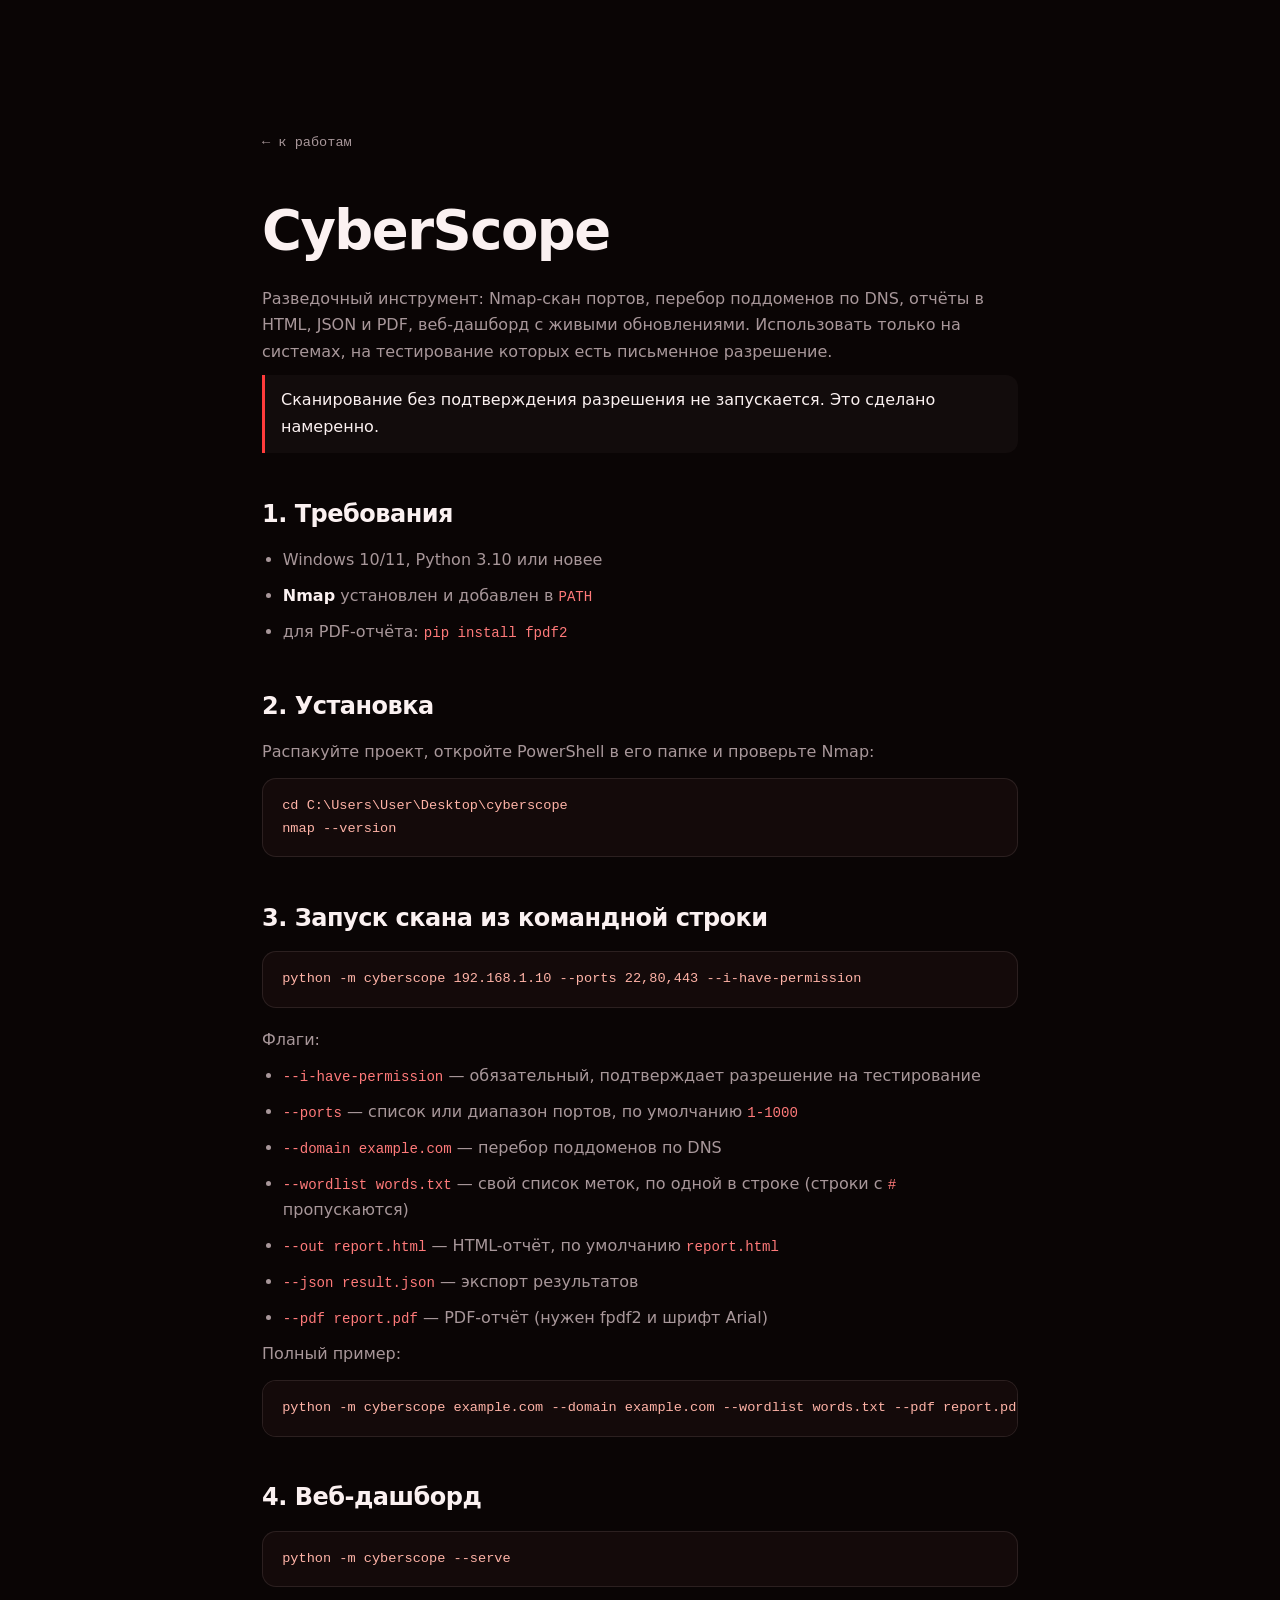
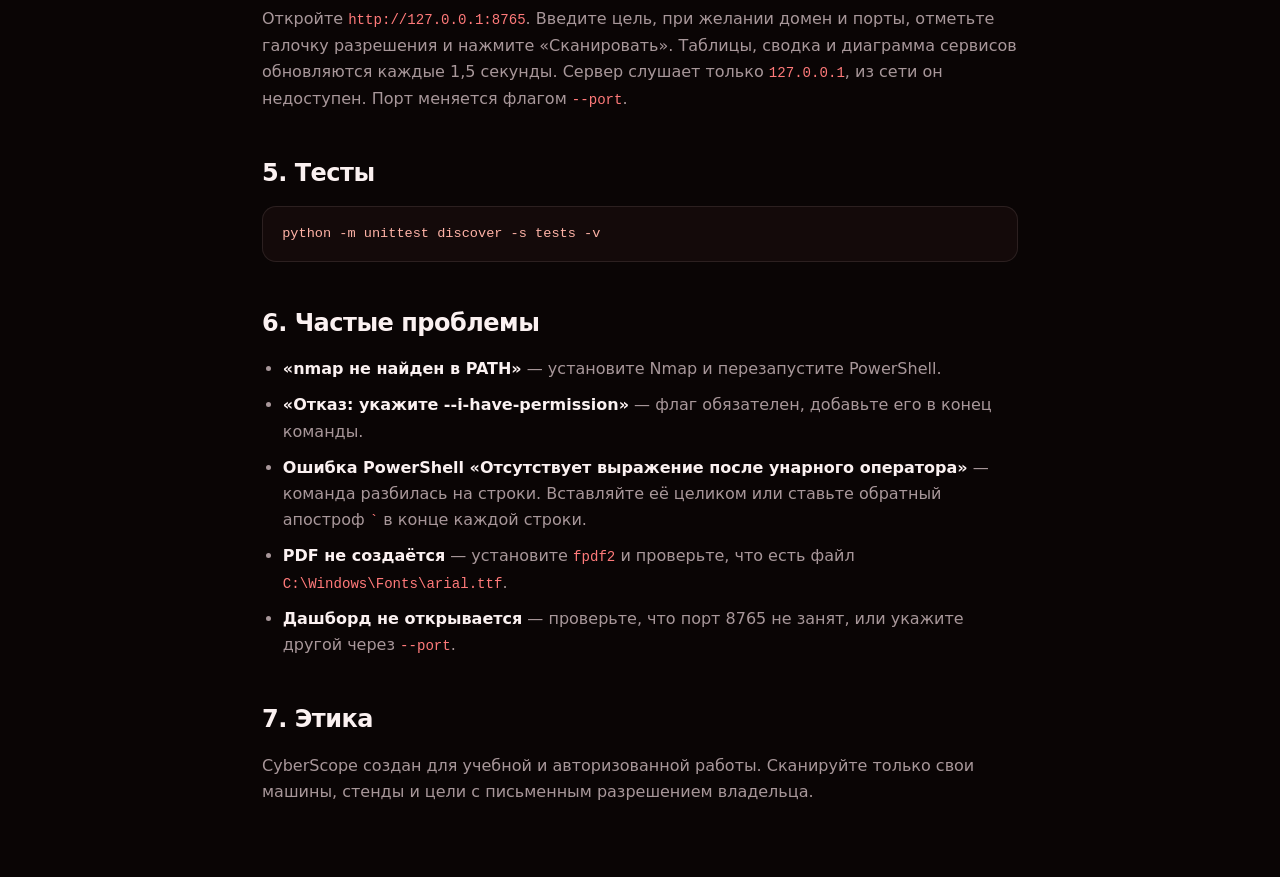
<file: cyberscope.html>
<!DOCTYPE html>
<html lang="ru" data-theme="dark">
<head>
<meta charset="utf-8">
<meta name="viewport" content="width=device-width,initial-scale=1">
<title>CyberScope — инструкция</title>
<link rel="stylesheet" href="css/style.css">
<style>
.guide{max-width:820px;margin:0 auto;padding:8rem 2rem 4rem;position:relative;z-index:2}
.guide h1{font-family:var(--display);font-size:clamp(2.2rem,5vw,3.4rem);letter-spacing:-1.5px;margin-bottom:.6rem}
.guide h2{font-family:var(--display);font-size:1.5rem;margin:2.6rem 0 .8rem;letter-spacing:-.5px}
.guide p,.guide li{color:var(--muted);margin-bottom:.6rem}
.guide ol,.guide ul{padding-left:1.3rem}
.guide strong{color:var(--text)}
.guide pre{background:var(--bg2);border:1px solid var(--line);border-radius:14px;padding:1rem 1.2rem;overflow-x:auto;font-family:var(--mono);font-size:.85rem;color:var(--mint);margin:.8rem 0 1.2rem}
.guide code{font-family:var(--mono);font-size:.88em;color:var(--acc2)}
.note{border-left:3px solid var(--acc);padding:.8rem 1rem;background:var(--surface);border-radius:0 12px 12px 0;color:var(--text)!important}
.back{display:inline-flex;margin-bottom:2rem;font-family:var(--mono);font-size:.85rem;color:var(--muted)}
.back:hover{color:var(--acc)}
</style>
</head>
<body>
<canvas class="bg-canvas" aria-hidden="true"></canvas>
<main class="guide">
  <a class="back" href="index.html#works">← к работам</a>
  <h1>CyberScope</h1>
  <p>Разведочный инструмент: Nmap-скан портов, перебор поддоменов по DNS, отчёты в HTML, JSON и PDF, веб-дашборд с живыми обновлениями. Использовать только на системах, на тестирование которых есть письменное разрешение.</p>

  <div class="note">Сканирование без подтверждения разрешения не запускается. Это сделано намеренно.</div>

  <h2>1. Требования</h2>
  <ul>
    <li>Windows 10/11, Python 3.10 или новее</li>
    <li><a href="https://nmap.org/download.html" target="_blank" rel="noopener noreferrer"><strong>Nmap</strong></a> установлен и добавлен в <code>PATH</code></li>
    <li>для PDF-отчёта: <code>pip install fpdf2</code></li>
  </ul>

  <h2>2. Установка</h2>
  <p>Распакуйте проект, откройте PowerShell в его папке и проверьте Nmap:</p>
  <pre>cd C:\Users\User\Desktop\cyberscope
nmap --version</pre>

  <h2>3. Запуск скана из командной строки</h2>
  <pre>python -m cyberscope 192.168.1.10 --ports 22,80,443 --i-have-permission</pre>
  <p>Флаги:</p>
  <ul>
    <li><code>--i-have-permission</code> — обязательный, подтверждает разрешение на тестирование</li>
    <li><code>--ports</code> — список или диапазон портов, по умолчанию <code>1-1000</code></li>
    <li><code>--domain example.com</code> — перебор поддоменов по DNS</li>
    <li><code>--wordlist words.txt</code> — свой список меток, по одной в строке (строки с <code>#</code> пропускаются)</li>
    <li><code>--out report.html</code> — HTML-отчёт, по умолчанию <code>report.html</code></li>
    <li><code>--json result.json</code> — экспорт результатов</li>
    <li><code>--pdf report.pdf</code> — PDF-отчёт (нужен fpdf2 и шрифт Arial)</li>
  </ul>
  <p>Полный пример:</p>
  <pre>python -m cyberscope example.com --domain example.com --wordlist words.txt --pdf report.pdf --json result.json --i-have-permission</pre>

  <h2>4. Веб-дашборд</h2>
  <pre>python -m cyberscope --serve</pre>
  <p>Откройте <code>http://127.0.0.1:8765</code>. Введите цель, при желании домен и порты, отметьте галочку разрешения и нажмите «Сканировать». Таблицы, сводка и диаграмма сервисов обновляются каждые 1,5 секунды. Сервер слушает только <code>127.0.0.1</code>, из сети он недоступен. Порт меняется флагом <code>--port</code>.</p>

  <h2>5. Тесты</h2>
  <pre>python -m unittest discover -s tests -v</pre>

  <h2>6. Частые проблемы</h2>
  <ul>
    <li><strong>«nmap не найден в PATH»</strong> — установите Nmap и перезапустите PowerShell.</li>
    <li><strong>«Отказ: укажите --i-have-permission»</strong> — флаг обязателен, добавьте его в конец команды.</li>
    <li><strong>Ошибка PowerShell «Отсутствует выражение после унарного оператора»</strong> — команда разбилась на строки. Вставляйте её целиком или ставьте обратный апостроф <code>`</code> в конце каждой строки.</li>
    <li><strong>PDF не создаётся</strong> — установите <code>fpdf2</code> и проверьте, что есть файл <code>C:\Windows\Fonts\arial.ttf</code>.</li>
    <li><strong>Дашборд не открывается</strong> — проверьте, что порт 8765 не занят, или укажите другой через <code>--port</code>.</li>
  </ul>

  <h2>7. Этика</h2>
  <p>CyberScope создан для учебной и авторизованной работы. Сканируйте только свои машины, стенды и цели с письменным разрешением владельца.</p>
</main>
<script src="js/main.js"></script>
</body>
</html>
</file>
<file: css/style.css>
:root{
  --bg:#0a0505;--bg2:#140a0a;--surface:rgba(255,220,220,.035);--surface-2:rgba(255,220,220,.07);
  --line:rgba(255,220,220,.1);--line-strong:rgba(255,220,220,.2);
  --text:#fbf1f1;--muted:#a8979a;--muted-2:#6e5a5c;
  --acc:#ff3b3b;--acc2:#ff7a7a;--mint:#ffb3a7;--violet:#ff9e9e;
  --grad:linear-gradient(120deg,#ff2d2d 0%,#ff5c5c 50%,#ff9466 100%);
  --rgb:255,59,59;
  --display:"Syne","Segoe UI",system-ui,sans-serif;
  --body:"Manrope","Segoe UI",system-ui,sans-serif;
  --mono:"JetBrains Mono",Consolas,monospace;
  --ease:cubic-bezier(.16,1,.3,1);
}
html[data-theme="light"]{
  --bg:#fdf5f5;--bg2:#ffffff;--surface:rgba(90,10,10,.035);--surface-2:rgba(90,10,10,.06);
  --line:rgba(90,10,10,.1);--line-strong:rgba(90,10,10,.2);
  --text:#1f0d0d;--muted:#7a5a5a;--muted-2:#a88d8d;
  --acc:#d91c1c;--acc2:#ff4d4d;--mint:#b91c1c;--violet:#9f1239;
  --grad:linear-gradient(120deg,#c81d1d 0%,#f04438 60%,#ff8a65 100%);
  --rgb:200,30,30;
}
*,*::before,*::after{box-sizing:border-box;margin:0;padding:0}
html{scroll-behavior:smooth;scroll-padding-top:90px}
body{font-family:var(--body);background:var(--bg);color:var(--text);line-height:1.65;overflow-x:hidden;transition:background .5s,color .5s;-webkit-font-smoothing:antialiased}
body.is-locked{overflow:hidden}
a{color:inherit;text-decoration:none}
button{font:inherit;color:inherit;background:none;border:none;cursor:pointer}
img{display:block;max-width:100%}
::selection{background:var(--acc);color:#fff}
::-webkit-scrollbar{width:8px}::-webkit-scrollbar-thumb{background:var(--grad);border-radius:8px}

.bg-canvas{position:fixed;inset:0;z-index:0;pointer-events:none;width:100%;height:100%}
.bg-aurora{position:fixed;inset:-25%;z-index:0;pointer-events:none;filter:blur(30px);animation:drift 24s ease-in-out infinite alternate;background:
  radial-gradient(38% 32% at 12% 18%,rgba(var(--rgb),.16),transparent 70%),
  radial-gradient(34% 30% at 88% 12%,rgba(255,122,122,.12),transparent 70%),
  radial-gradient(40% 28% at 60% 92%,rgba(255,148,102,.08),transparent 70%)}
@keyframes drift{to{transform:translate(3%,-2%) rotate(2deg)}}
.grain{position:fixed;inset:0;z-index:1;pointer-events:none;opacity:.05;background-image:url("data:image/svg+xml;utf8,<svg xmlns='http://www.w3.org/2000/svg' width='160' height='160'><filter id='n'><feTurbulence type='fractalNoise' baseFrequency='.9' numOctaves='2' stitchTiles='stitch'/></filter><rect width='100%' height='100%' filter='url(%23n)'/></svg>")}
.scroll-progress{position:fixed;top:0;left:0;height:2px;width:0;background:var(--grad);z-index:200}

.cursor-dot,.cursor-ring{position:fixed;left:0;top:0;pointer-events:none;z-index:500;border-radius:50%;transform:translate(-50%,-50%)}
.cursor-dot{width:8px;height:8px;background:var(--acc);box-shadow:0 0 12px var(--acc)}
.cursor-ring{width:38px;height:38px;border:1px solid var(--acc);opacity:.55;transition:width .25s,height .25s,opacity .25s}
.cursor-ring.hot{width:64px;height:64px;opacity:.9;background:rgba(var(--rgb),.08)}
html.has-cursor body,html.has-cursor a,html.has-cursor button,html.has-cursor input,html.has-cursor textarea{cursor:none}
@media (hover:none),(pointer:coarse){.cursor-dot,.cursor-ring{display:none}}

.preloader{position:fixed;inset:0;z-index:600;background:var(--bg);display:flex;flex-direction:column;align-items:center;justify-content:center;gap:1.4rem;transition:opacity .6s var(--ease),visibility .6s}
.preloader.done{opacity:0;visibility:hidden;pointer-events:none}
.preloader__word{display:flex;gap:.25rem;font-family:var(--display);font-size:clamp(3rem,10vw,6rem);font-weight:800;letter-spacing:-2px}
.preloader__word span{background:var(--grad);-webkit-background-clip:text;background-clip:text;color:transparent;animation:rise .7s var(--ease) both}
.preloader__word span:nth-child(2){animation-delay:.1s}.preloader__word span:nth-child(3){animation-delay:.2s}
@keyframes rise{from{opacity:0;transform:translateY(30px)}}
.preloader__bar{width:min(260px,70vw);height:2px;background:var(--line);overflow:hidden;border-radius:2px}
.preloader__bar i{display:block;height:100%;width:0;background:var(--grad);transition:width .2s}
.preloader__meta{display:flex;gap:1rem;font-family:var(--mono);font-size:.75rem;color:var(--muted);justify-content:space-between;width:min(260px,70vw)}

.nav{position:fixed;top:0;left:0;right:0;z-index:100;background:color-mix(in srgb,var(--bg) 72%,transparent);backdrop-filter:blur(18px);border-bottom:1px solid var(--line)}
.nav__inner{max-width:1240px;margin:auto;padding:.9rem 2rem;display:flex;align-items:center;justify-content:space-between;gap:1.5rem}
.logo{display:flex;align-items:center;gap:.6rem;font-family:var(--display);font-weight:800;font-size:1.05rem;letter-spacing:-.3px}
.logo__mark{display:grid;place-items:center;width:34px;height:34px;border-radius:10px;background:var(--grad);color:#fff;font-weight:800;box-shadow:0 8px 20px -6px rgba(var(--rgb),.6)}
.logo em{font-style:normal;background:var(--grad);-webkit-background-clip:text;background-clip:text;color:transparent}
.nav__links{display:flex;gap:1.3rem}
.nav__links a{font-size:.86rem;font-weight:600;color:var(--muted);position:relative;transition:color .25s}
.nav__links a::after{content:'';position:absolute;left:0;right:0;bottom:-6px;height:2px;background:var(--grad);transform:scaleX(0);transform-origin:left;transition:transform .35s var(--ease)}
.nav__links a:hover{color:var(--text)}
.nav__links a:hover::after{transform:scaleX(1)}
.nav__actions{display:flex;align-items:center;gap:.6rem}
.chip{font-family:var(--mono);font-size:.78rem;padding:.4rem .85rem;border-radius:999px;border:1px solid var(--line);background:var(--surface);transition:.25s}
.chip:hover{border-color:var(--acc);color:var(--acc)}
.theme-toggle{position:relative;width:52px;height:28px;border-radius:999px;border:1px solid var(--line);background:var(--surface);transition:.3s}
.theme-toggle__thumb{position:absolute;top:3px;left:3px;width:20px;height:20px;border-radius:50%;background:var(--grad);transition:transform .4s var(--ease)}
html[data-theme="light"] .theme-toggle__thumb{transform:translateX(24px)}
.burger{display:none;flex-direction:column;gap:5px;padding:6px}
.burger span{width:20px;height:2px;background:var(--text);border-radius:2px;transition:.3s}
.burger.open span:nth-child(1){transform:translateY(7px) rotate(45deg)}
.burger.open span:nth-child(2){opacity:0}
.burger.open span:nth-child(3){transform:translateY(-7px) rotate(-45deg)}

main{position:relative;z-index:2;overflow-x:clip}
.hero{max-width:1240px;width:100%;margin:auto;padding:7.5rem 2rem 2.5rem;display:grid;grid-template-columns:minmax(0,1.05fr) minmax(0,.95fr);gap:3rem;align-items:center}
.eyebrow{display:inline-flex;align-items:center;gap:.6rem;font-family:var(--mono);font-size:.76rem;color:var(--mint);padding:.42rem .95rem;border:1px solid color-mix(in srgb,var(--acc) 35%,transparent);border-radius:999px;background:color-mix(in srgb,var(--acc) 8%,transparent)}
.eyebrow i{width:7px;height:7px;border-radius:50%;background:var(--acc);box-shadow:0 0 10px var(--acc);animation:blink 1.4s infinite}
@keyframes blink{50%{opacity:.2}}
.hero__title{display:flex;flex-direction:column;font-family:var(--display);font-size:clamp(2.2rem,4.2vw,4rem);line-height:1.02;letter-spacing:-2px;font-weight:800;margin:1.4rem 0 1rem;max-width:100%}
.hero__title span{overflow-wrap:anywhere;padding-right:.06em}
.hero__title .grad{background:var(--grad);background-size:200% auto;-webkit-background-clip:text;background-clip:text;color:transparent;animation:shift 7s linear infinite}
@keyframes shift{to{background-position:200% center}}
.role{font-family:var(--mono);font-size:1rem;color:var(--muted);min-height:2em}
.role b{color:var(--text);font-weight:500}
.caret{display:inline-block;width:2px;height:1.1em;background:var(--acc);margin-left:4px;vertical-align:middle;animation:blink 1s steps(2) infinite}
.lead{margin-top:1.2rem;max-width:520px;color:var(--muted)}
.hero__cta{display:flex;gap:.9rem;flex-wrap:wrap;margin-top:2rem}
.btn{display:inline-flex;align-items:center;gap:.5rem;padding:.9rem 1.7rem;border-radius:14px;border:1px solid var(--line-strong);background:var(--surface);font-weight:700;transition:transform .3s var(--ease),box-shadow .3s,border-color .3s}
.btn:hover{border-color:var(--acc);box-shadow:0 0 30px -6px rgba(var(--rgb),.45)}
.btn--primary{background:var(--grad);color:#fff;border-color:transparent;box-shadow:0 12px 30px -10px rgba(var(--rgb),.6)}
.btn--primary:hover{color:#fff}
.magnetic{will-change:transform}
.hero__mini{display:flex;gap:2.4rem;margin-top:2.8rem;flex-wrap:wrap}
.hero__mini strong{display:block;font-family:var(--display);font-size:2rem;font-weight:800;font-variant-numeric:tabular-nums;background:var(--grad);-webkit-background-clip:text;background-clip:text;color:transparent}
.hero__mini small{font-family:var(--mono);font-size:.72rem;color:var(--muted);text-transform:uppercase;letter-spacing:1px}

.hero__media{position:relative;min-width:0;display:grid;place-items:center;perspective:1200px}
.hero__text{min-width:0;position:relative;z-index:2}
.float{animation:floaty 7s ease-in-out infinite}
@keyframes floaty{0%,100%{transform:translateY(0) rotate(0deg)}30%{transform:translateY(-14px) rotate(.6deg)}65%{transform:translateY(8px) rotate(-.5deg)}}
.avatar{position:relative;width:min(360px,100%);aspect-ratio:4/5;transform-style:preserve-3d;will-change:transform}
.avatar__frame{position:absolute;inset:0;border-radius:28px;overflow:hidden;border:1px solid var(--line-strong);background:var(--bg2);box-shadow:0 40px 80px -30px rgba(var(--rgb),.35),0 0 0 1px var(--line);transform:translateZ(20px)}
.avatar__frame img{width:100%;height:100%;object-fit:cover}
.avatar__fallback{position:absolute;inset:0;display:grid;place-items:center;font-family:var(--display);font-size:4rem;font-weight:800;background:var(--grad);color:#fff;opacity:.92}
.avatar__scan{position:absolute;left:0;right:0;height:40%;top:-40%;background:linear-gradient(transparent,rgba(var(--rgb),.2),transparent);animation:scan 4s linear infinite;pointer-events:none}
@keyframes scan{to{top:110%}}
.avatar__rings{position:absolute;inset:-22px;pointer-events:none}
.avatar__rings span{position:absolute;inset:0;border-radius:32px;border:1px dashed rgba(var(--rgb),.3);animation:spin 26s linear infinite}
.avatar__rings span:nth-child(2){inset:-16px;border-color:rgba(255,122,122,.28);animation-duration:40s;animation-direction:reverse}
.avatar__rings span:nth-child(3){inset:-34px;border-style:solid;border-color:rgba(255,148,102,.14);animation-duration:60s}
@keyframes spin{to{transform:rotate(360deg)}}
.badge{position:absolute;padding:.4rem .85rem;border-radius:999px;font-family:var(--mono);font-size:.74rem;background:var(--bg2);border:1px solid var(--line-strong);box-shadow:0 12px 30px -10px rgba(0,0,0,.6);transform:translateZ(60px);animation:bob 5s ease-in-out infinite}
.badge--1{top:6%;left:2%}.badge--2{top:44%;right:2%;animation-delay:-1s}.badge--3{bottom:14%;left:2%;animation-delay:-2s}.badge--4{bottom:2%;right:8%;animation-delay:-3s}
@keyframes bob{50%{transform:translateZ(60px) translateY(-10px)}}
.hud-float{position:absolute;right:0;top:0;padding:.8rem 1rem;border-radius:16px;background:var(--surface-2);backdrop-filter:blur(14px);border:1px solid var(--line);font-family:var(--mono);animation:bob 6s ease-in-out infinite reverse}
.hud-float small{display:block;font-size:.66rem;color:var(--muted);text-transform:uppercase;letter-spacing:1px}
.hud-float strong{font-size:1.4rem;color:var(--acc);font-variant-numeric:tabular-nums}

.marquee{position:relative;z-index:2;overflow:hidden;border-block:1px solid var(--line);background:var(--surface);padding:1.1rem 0}
.marquee__track{display:inline-flex;white-space:nowrap;animation:marquee 34s linear infinite;font-family:var(--mono);font-size:.9rem;color:var(--muted)}
.marquee__track span{padding:0 1.6rem}
@keyframes marquee{to{transform:translateX(-50%)}}

.section{max-width:1240px;margin:auto;padding:7rem 2rem 0;position:relative;z-index:2}
.head{display:grid;grid-template-columns:auto 1fr;gap:.2rem 1.2rem;align-items:end;margin-bottom:2.8rem}
.idx{grid-row:span 2;font-family:var(--mono);font-size:.82rem;color:var(--acc);padding-bottom:.5rem}
.head h2{font-family:var(--display);font-size:clamp(2.1rem,4vw,3.2rem);letter-spacing:-1.5px;line-height:1.05;font-weight:800}
.head p{grid-column:2;color:var(--muted)}

.card{position:relative;background:var(--surface);border:1px solid var(--line);border-radius:22px;backdrop-filter:blur(14px);overflow:hidden;transition:border-color .4s,box-shadow .4s,transform .4s var(--ease)}
.card:hover{border-color:color-mix(in srgb,var(--acc) 40%,transparent);box-shadow:0 0 40px -12px rgba(var(--rgb),.3)}
.card::before{content:'';position:absolute;inset:0;pointer-events:none;background:radial-gradient(420px circle at var(--mx,50%) var(--my,0%),rgba(var(--rgb),.13),transparent 45%);opacity:0;transition:opacity .4s}
.card:hover::before{opacity:1}
.pad{padding:1.8rem}
.card__h{font-family:var(--mono);font-size:.88rem;color:var(--acc2);font-weight:500;margin-bottom:1.2rem}

.about{display:grid;grid-template-columns:1.1fr .9fr;gap:2rem;align-items:start}
.about__text p{font-size:1.1rem;color:var(--text);margin-bottom:1.1rem;padding-left:1rem;border-left:2px solid var(--acc)}
.about__text p:nth-child(2){color:var(--muted);font-size:1rem}
.about__list{margin-top:1.8rem;display:grid;gap:.9rem}
.about__list li{padding:.9rem 1.1rem;border-radius:14px;background:var(--surface);border:1px solid var(--line);color:var(--muted);font-size:.93rem;transition:.3s}
.about__list li:hover{border-color:var(--acc2);transform:translateX(6px)}
.about__list b{color:var(--text);margin-right:.3rem}
.term{padding:0}
.term__bar{display:flex;align-items:center;gap:.45rem;padding:.8rem 1rem;border-bottom:1px solid var(--line);font-family:var(--mono);font-size:.74rem;color:var(--muted)}
.term__bar i{width:11px;height:11px;border-radius:50%}
.term__bar span{margin-left:.6rem}
.term__body{height:330px;padding:1rem 1.2rem;font-family:var(--mono);font-size:.8rem;display:flex;flex-direction:column;justify-content:flex-end;overflow:hidden}
.term__body div{white-space:nowrap;overflow:hidden;text-overflow:ellipsis;animation:fadeUp .4s var(--ease)}
@keyframes fadeUp{from{opacity:0;transform:translateY(8px)}}
.ok{color:var(--mint)}.warn{color:var(--acc2)}.info{color:var(--acc)}.dim{color:var(--muted)}

.filters{display:flex;gap:.5rem;flex-wrap:wrap;margin-bottom:2rem}
.filter{font-family:var(--mono);font-size:.82rem;padding:.5rem 1rem;border-radius:999px;border:1px solid var(--line);color:var(--muted);transition:.3s}
.filter:hover{color:var(--text);border-color:var(--line-strong)}
.filter.is-active{background:var(--grad);color:#fff;border-color:transparent;font-weight:700}

.works{display:grid;grid-template-columns:repeat(auto-fill,minmax(300px,1fr));gap:1.4rem}
.work{cursor:pointer;transform-style:preserve-3d;transition:transform .25s var(--ease),border-color .4s,box-shadow .4s}
.work.is-hidden{display:none}
.work__cover{position:relative;height:170px;overflow:hidden;background:var(--bg2)}
.work__ph{position:absolute;inset:0;display:grid;place-items:center;background:linear-gradient(135deg,var(--bg2),var(--surface-2))}
.work__ph svg{width:72px;height:72px;transform:translateZ(30px);filter:drop-shadow(0 0 14px var(--c,#ff3b3b));transition:transform .6s var(--ease)}
.work:hover .work__ph svg{transform:translateZ(30px) scale(1.12) rotate(-4deg)}
.work__cover::after{content:'';position:absolute;inset:0;background:linear-gradient(transparent 40%,var(--bg) 100%)}
.work__body{padding:1.4rem 1.5rem 1.6rem;position:relative;z-index:1;margin-top:-1rem}
.work__meta{display:flex;justify-content:space-between;font-family:var(--mono);font-size:.72rem;color:var(--muted);margin-bottom:.4rem}
.work h3{font-family:var(--display);font-size:1.45rem;letter-spacing:-.5px;margin-bottom:.4rem;font-weight:700}
.work p{font-size:.92rem;color:var(--muted);min-height:3.2em}
.tags{display:flex;flex-wrap:wrap;gap:.4rem;margin-top:.9rem}
.tag{font-family:var(--mono);font-size:.7rem;padding:.25rem .6rem;border-radius:8px;background:var(--surface-2);color:var(--acc)}
.work__actions{display:flex;gap:.5rem;flex-wrap:wrap;margin-top:1.1rem}
.work__btn{display:inline-flex;align-items:center;gap:.4rem;font-family:var(--mono);font-size:.78rem;padding:.55rem .95rem;border-radius:10px;border:1px solid var(--line-strong);background:var(--surface-2);color:var(--text);transition:transform .25s var(--ease),border-color .25s,box-shadow .25s}
.work__btn:hover{transform:translateY(-2px);border-color:var(--acc);box-shadow:0 8px 20px -10px rgba(var(--rgb),.6)}
.work__btn--primary{background:var(--grad);color:#fff;border-color:transparent;font-weight:700}
.work__btn--primary:hover{color:#fff}

.stack{display:grid;grid-template-columns:repeat(2,1fr);gap:1.4rem}
.skill{margin-bottom:1.1rem}
.skill:last-child{margin-bottom:0}
.skill__top{display:flex;justify-content:space-between;font-size:.92rem;margin-bottom:.4rem}
.skill__top span:last-child{font-family:var(--mono);color:var(--muted)}
.skill__track{height:7px;background:var(--surface-2);border-radius:99px;overflow:hidden}
.skill__track i{display:block;height:100%;width:0;border-radius:99px;background:var(--grad);box-shadow:0 0 12px rgba(var(--rgb),.35);transition:width 1.6s var(--ease)}

.telemetry{display:grid;grid-template-columns:1fr 1fr;gap:1.4rem}
table{width:100%;border-collapse:collapse;font-size:.92rem}
th,td{padding:.7rem .3rem;text-align:left;border-bottom:1px solid var(--line)}
th{font-family:var(--mono);font-size:.72rem;font-weight:500;color:var(--muted);text-transform:uppercase;letter-spacing:1px}
td:last-child{text-align:right;font-family:var(--mono);color:var(--mint)}
tbody tr{transition:background .2s}
tbody tr:hover{background:color-mix(in srgb,var(--acc) 7%,transparent)}
.feed{grid-column:1/-1}
.feed__head{display:flex;justify-content:space-between;align-items:center}
.live{display:flex;align-items:center;gap:.4rem;font-family:var(--mono);font-size:.72rem;color:var(--acc2)}
.live i{width:7px;height:7px;border-radius:50%;background:var(--acc2);animation:blink 1s infinite}
.feed__list{height:190px;display:flex;flex-direction:column;justify-content:flex-end;font-family:var(--mono);font-size:.82rem;overflow:hidden}
.feed__list div{padding:.15rem 0;animation:fadeUp .4s var(--ease)}

.timeline{position:relative;display:grid;gap:1.2rem;padding-left:2rem;list-style:none}
.timeline::before{content:'';position:absolute;left:7px;top:8px;bottom:8px;width:2px;background:var(--grad);border-radius:2px}
.timeline li{position:relative}
.timeline li::before{content:'';position:absolute;left:-2rem;top:.35rem;width:16px;height:16px;border-radius:50%;background:var(--bg);border:2px solid var(--acc);box-shadow:0 0 14px var(--acc)}
.tl__y{display:block;font-family:var(--mono);font-size:.8rem;color:var(--acc);margin-bottom:.5rem}
.timeline .card{padding:1.3rem 1.5rem}
.timeline h3{font-family:var(--display);font-size:1.2rem;font-weight:700;margin-bottom:.3rem}
.timeline p{color:var(--muted);font-size:.93rem}

.ach{display:grid;grid-template-columns:repeat(4,1fr);gap:1.2rem}
.ach__item{padding:1.6rem 1.4rem}
.ach__item strong{display:block;font-family:var(--display);font-size:2.6rem;font-weight:800;line-height:1.1;background:var(--grad);-webkit-background-clip:text;background-clip:text;color:transparent;font-variant-numeric:tabular-nums;margin-bottom:.4rem}
.ach__item small{font-family:var(--mono);font-size:.76rem;color:var(--muted);text-transform:uppercase;letter-spacing:1px}

.console{padding:0}
.console__out{height:300px;overflow-y:auto;padding:1.1rem 1.3rem;font-family:var(--mono);font-size:.86rem;display:flex;flex-direction:column;gap:.25rem}
.console__out div{white-space:pre-wrap;word-break:break-word}
.console__in{display:flex;align-items:center;gap:.6rem;padding:.9rem 1.3rem;border-top:1px solid var(--line);font-family:var(--mono)}
.console__in span{color:var(--acc)}
.console__in input{flex:1;min-width:0;background:none;border:none;outline:none;color:var(--text);font:inherit;font-size:.9rem}

.contact{display:grid;grid-template-columns:1fr 1fr;gap:1.4rem}
.form{display:grid;gap:1.1rem}
.form label{display:grid;gap:.4rem;font-family:var(--mono);font-size:.78rem;color:var(--muted)}
.form input,.form textarea{font:inherit;font-size:.95rem;color:var(--text);background:var(--bg2);border:1px solid var(--line);border-radius:12px;padding:.8rem 1rem;outline:none;transition:border-color .3s,box-shadow .3s;resize:vertical}
.form input:focus,.form textarea:focus{border-color:var(--acc);box-shadow:0 0 0 3px color-mix(in srgb,var(--acc) 20%,transparent)}
.form .btn{justify-self:start}
.contact__links{display:grid;grid-template-columns:1fr 1fr;gap:1rem;align-content:start}
.link{padding:1.3rem 1.2rem;display:grid;gap:.25rem;transition:transform .35s var(--ease),border-color .35s}
.link:hover{transform:translateY(-4px)}
.link b{font-family:var(--display);font-size:1.05rem;font-weight:700}
.link span{font-family:var(--mono);font-size:.74rem;color:var(--muted);overflow:hidden;text-overflow:ellipsis;white-space:nowrap}

.footer{position:relative;z-index:2;max-width:1240px;margin:8rem auto 0;padding:2.2rem 2rem;border-top:1px solid var(--line);text-align:center;font-family:var(--mono);font-size:.8rem;color:var(--muted)}

.modal{position:fixed;inset:0;z-index:300;display:none;align-items:center;justify-content:center;padding:1.5rem;background:rgba(10,4,4,.75);backdrop-filter:blur(10px)}
html[data-theme="light"] .modal{background:rgba(90,10,10,.3)}
.modal.show{display:flex;animation:fade .3s var(--ease)}
@keyframes fade{from{opacity:0}}
.modal__box{max-width:560px;width:100%;padding:2rem;max-height:86vh;overflow:auto;animation:pop .45s var(--ease)}
@keyframes pop{from{transform:scale(.94) translateY(16px);opacity:0}}
.modal__media{height:180px;margin:-2rem -2rem 1.5rem;background:var(--bg2);display:grid;place-items:center;overflow:hidden}
.modal__media .work__ph{position:relative;width:100%;height:100%}
#mTitle{font-family:var(--display);font-size:1.9rem;letter-spacing:-.7px;margin-bottom:1rem;font-weight:800}
#mBody p{color:var(--muted);margin-bottom:.7rem}
#mBody .work__actions{margin-top:1.4rem}
.modal__x{position:absolute;top:1rem;right:1.1rem;font-size:1.8rem;line-height:1;color:var(--text);z-index:2}

.totop{position:fixed;right:1.5rem;bottom:1.5rem;z-index:90;width:46px;height:46px;border-radius:14px;border:1px solid var(--line);background:var(--surface-2);backdrop-filter:blur(10px);opacity:0;pointer-events:none;transition:.3s}
.totop.show{opacity:1;pointer-events:auto}
.totop:hover{border-color:var(--acc);color:var(--acc)}

.reveal{opacity:0;transform:translateY(34px);transition:opacity .9s var(--ease),transform .9s var(--ease)}
.reveal.in{opacity:1;transform:none}

@media(max-width:1100px){
  .ach{grid-template-columns:repeat(2,1fr)}
}
@media(max-width:980px){
  .hero{grid-template-columns:1fr;padding-top:7.5rem;text-align:left}
  .hero__media{order:-1}
  .about,.telemetry,.stack,.contact{grid-template-columns:1fr}
  .nav__links{display:none}
  .nav__links.open{display:flex;position:fixed;top:64px;left:0;right:0;flex-direction:column;padding:1.6rem 2rem;background:color-mix(in srgb,var(--bg) 96%,transparent);border-bottom:1px solid var(--line);gap:1.2rem}
  .burger{display:flex}
}
@media(max-width:600px){
  .nav__inner{padding:.8rem 1.2rem}
  .section{padding:5rem 1.2rem 0}
  .hero{padding:7rem 1.2rem 3rem}
  .contact__links{grid-template-columns:1fr}
  .hud-float{right:0}
  .ach{grid-template-columns:1fr 1fr;gap:.8rem}
  .ach__item strong{font-size:2rem}
}
.btn,.work__btn,.chip,.filter,.theme-toggle,.nav__links a,.form .btn{position:relative;overflow:hidden;isolation:isolate}
.btn::after,.work__btn::after,.chip::after,.filter::after{content:'';position:absolute;top:0;left:-70%;width:50%;height:100%;background:linear-gradient(100deg,transparent,rgba(255,255,255,.35),transparent);transform:skewX(-20deg);transition:left .7s var(--ease);z-index:-1;pointer-events:none}
.btn:hover::after,.work__btn:hover::after,.chip:hover::after,.filter:hover::after{left:130%}
.btn:active,.work__btn:active,.filter:active,.chip:active{transform:scale(.96)!important}
.btn--primary{background-size:200% auto;transition:transform .3s var(--ease),box-shadow .3s,background-position .6s var(--ease)}
.btn--primary:hover{background-position:right center;transform:translateY(-3px)}
.work__btn--primary{background-size:200% auto}
.work__btn--primary:hover{background-position:right center}
.filter.is-active{box-shadow:0 8px 22px -10px rgba(var(--rgb),.7);animation:pulseRing 2s ease-out infinite}
@keyframes pulseRing{0%{box-shadow:0 0 0 0 rgba(var(--rgb),.45)}100%{box-shadow:0 0 0 12px rgba(var(--rgb),0)}}
.chip:hover{transform:translateY(-2px)}
.theme-toggle:hover{border-color:var(--acc)}
.theme-toggle:active .theme-toggle__thumb{width:24px}
html[data-theme="light"] .theme-toggle:active .theme-toggle__thumb{transform:translateX(20px)}
.nav__links a{transition:color .25s,transform .3s var(--ease)}
.nav__links a:hover{transform:translateY(-2px)}
.logo__mark{transition:transform .6s var(--ease)}
.logo:hover .logo__mark{transform:rotate(-12deg) scale(1.08)}
.logo:hover em{letter-spacing:.5px}
.logo em{transition:letter-spacing .4s var(--ease)}

.hero__title span{display:inline-block}
.hero__title .word{display:inline-block}
html.ready .hero__title .word{animation:wordIn .9s var(--ease) backwards;animation-delay:calc(var(--i,0) * 90ms + .2s)}
@keyframes wordIn{from{opacity:0;transform:translateY(40px) rotate(4deg);filter:blur(8px)}}
.head .idx{transition:letter-spacing .6s var(--ease)}
.head.in .idx{letter-spacing:.15em}
.head h2 .ch{display:inline-block;opacity:0;transform:translateY(70%) rotate(8deg);transition:opacity .6s var(--ease),transform .9s var(--ease);transition-delay:calc(var(--i,0) * 32ms)}
.head.in h2 .ch{opacity:1;transform:none}
.work h3 .ch{opacity:0;transform:translateY(60%) rotate(6deg);transition:opacity .6s var(--ease),transform .8s var(--ease);transition-delay:calc(var(--i,0) * 24ms)}
.work.in h3 .ch{opacity:1;transform:none}
.modal.show #mTitle .ch{animation:chIn .7s var(--ease) both;animation-delay:calc(var(--i,0) * 28ms)}
@keyframes chIn{from{opacity:0;transform:translateY(60%) rotate(8deg)}}
.ripple{position:absolute;border-radius:50%;background:rgba(255,255,255,.4);transform:scale(0);animation:rip .7s ease-out forwards;pointer-events:none;z-index:-1}
@keyframes rip{to{transform:scale(1);opacity:0}}
.about__text p{transition:opacity .8s var(--ease),transform .8s var(--ease)}
.about__text.reveal p{opacity:0;transform:translateX(-18px)}
.about__text.reveal.in p{opacity:1;transform:none}

.card{transition:opacity .9s var(--ease),transform .6s var(--ease),border-color .4s,box-shadow .4s}
.work{transition:opacity .9s var(--ease),transform .25s var(--ease),border-color .4s,box-shadow .4s}
.card:hover{transform:translateY(-6px)}
.work:hover{box-shadow:0 22px 50px -22px rgba(var(--rgb),.55)}
.work__cover::before{content:'';position:absolute;inset:-40% -10%;background:conic-gradient(from 0deg,transparent,rgba(var(--rgb),.25),transparent 30%);opacity:0;transition:opacity .5s;animation:spin 9s linear infinite;pointer-events:none;z-index:0}
.work:hover .work__cover::before{opacity:1}
.work__ph svg{transition:transform .6s var(--ease),filter .6s}
.work:hover .work__ph svg{filter:drop-shadow(0 0 22px var(--c,#ff3b3b))}
.about__list li{transition:border-color .3s,transform .4s var(--ease),background .3s}
.about__list li:hover{background:var(--surface-2)}
.tag{transition:transform .25s var(--ease),background .25s,color .25s}
.tag:hover{transform:translateY(-2px) scale(1.05);background:var(--grad);color:#fff}
.ach__item strong{transition:transform .5s var(--ease)}
.ach__item:hover strong{transform:scale(1.08)}
.ach__item:hover{transform:translateY(-6px) rotate(-.5deg)}
.link:hover b{background:var(--grad);-webkit-background-clip:text;background-clip:text;color:transparent}
.link span{transition:letter-spacing .4s var(--ease)}
.link:hover span{letter-spacing:.4px}
.timeline .card:hover{transform:translateX(8px)}
.timeline li::before{transition:transform .5s var(--ease),background .3s}
.timeline li:hover::before{transform:scale(1.35);background:var(--acc)}
.skill__track i{position:relative;overflow:hidden}
.skill__track i::after{content:'';position:absolute;inset:0;background:linear-gradient(90deg,transparent,rgba(255,255,255,.4),transparent);transform:translateX(-100%);animation:sheen 2.6s ease-in-out infinite}
@keyframes sheen{to{transform:translateX(100%)}}

.form input,.form textarea{transition:border-color .3s,box-shadow .3s,transform .3s var(--ease),background .3s}
.form input:focus,.form textarea:focus{transform:translateY(-2px)}
.form label{transition:color .3s}
.form label:focus-within{color:var(--acc)}
.form .btn{transition:transform .3s var(--ease),box-shadow .3s}
.form .btn:hover{transform:translateY(-2px)}

.console__in input::placeholder{transition:opacity .3s}
.console__in:focus-within{background:color-mix(in srgb,var(--acc) 5%,transparent)}
.term__body div:hover,.feed__list div:hover{color:var(--text);transform:translateX(4px)}
.term__body div,.feed__list div{transition:transform .25s var(--ease),color .25s}
.footer{transition:color .3s}
.footer:hover{color:var(--text)}

.totop.show{animation:popIn .5s var(--ease)}
@keyframes popIn{from{transform:scale(.4) rotate(-90deg);opacity:0}}
.totop:hover{transform:translateY(-3px) rotate(-6deg)}
.modal__x{transition:transform .4s var(--ease),color .3s}
.modal__x:hover{transform:rotate(90deg);color:var(--acc)}
.modal.show .modal__box{animation:pop .5s var(--ease)}
.modal__media .work__ph svg{animation:float 4s ease-in-out infinite}
@keyframes float{50%{transform:translateY(-8px) rotate(3deg)}}

.burger:hover span{background:var(--acc)}
.burger span{transition:transform .35s var(--ease),opacity .25s,background .3s}

.magnetic{transition:transform .35s var(--ease),box-shadow .3s}

@keyframes btnIn{from{opacity:0;transform:translateY(16px) scale(.92);filter:blur(4px)}}
html.ready :is(.btn,.work__btn,.chip,.theme-toggle,.burger,.nav__links a,.logo,.eyebrow){animation:btnIn .7s var(--ease) backwards;animation-delay:var(--bd,0ms)}
html.ready .filter:not(.is-active){animation:btnIn .7s var(--ease) backwards;animation-delay:var(--bd,0ms)}
html.ready .work.in .work__btn{animation:btnIn .6s var(--ease) backwards;animation-delay:calc(var(--bd,0ms) + 250ms)}

@media(prefers-reduced-motion:reduce){*{animation:none!important;transition:none!important}.reveal{opacity:1;transform:none}}
</file>
